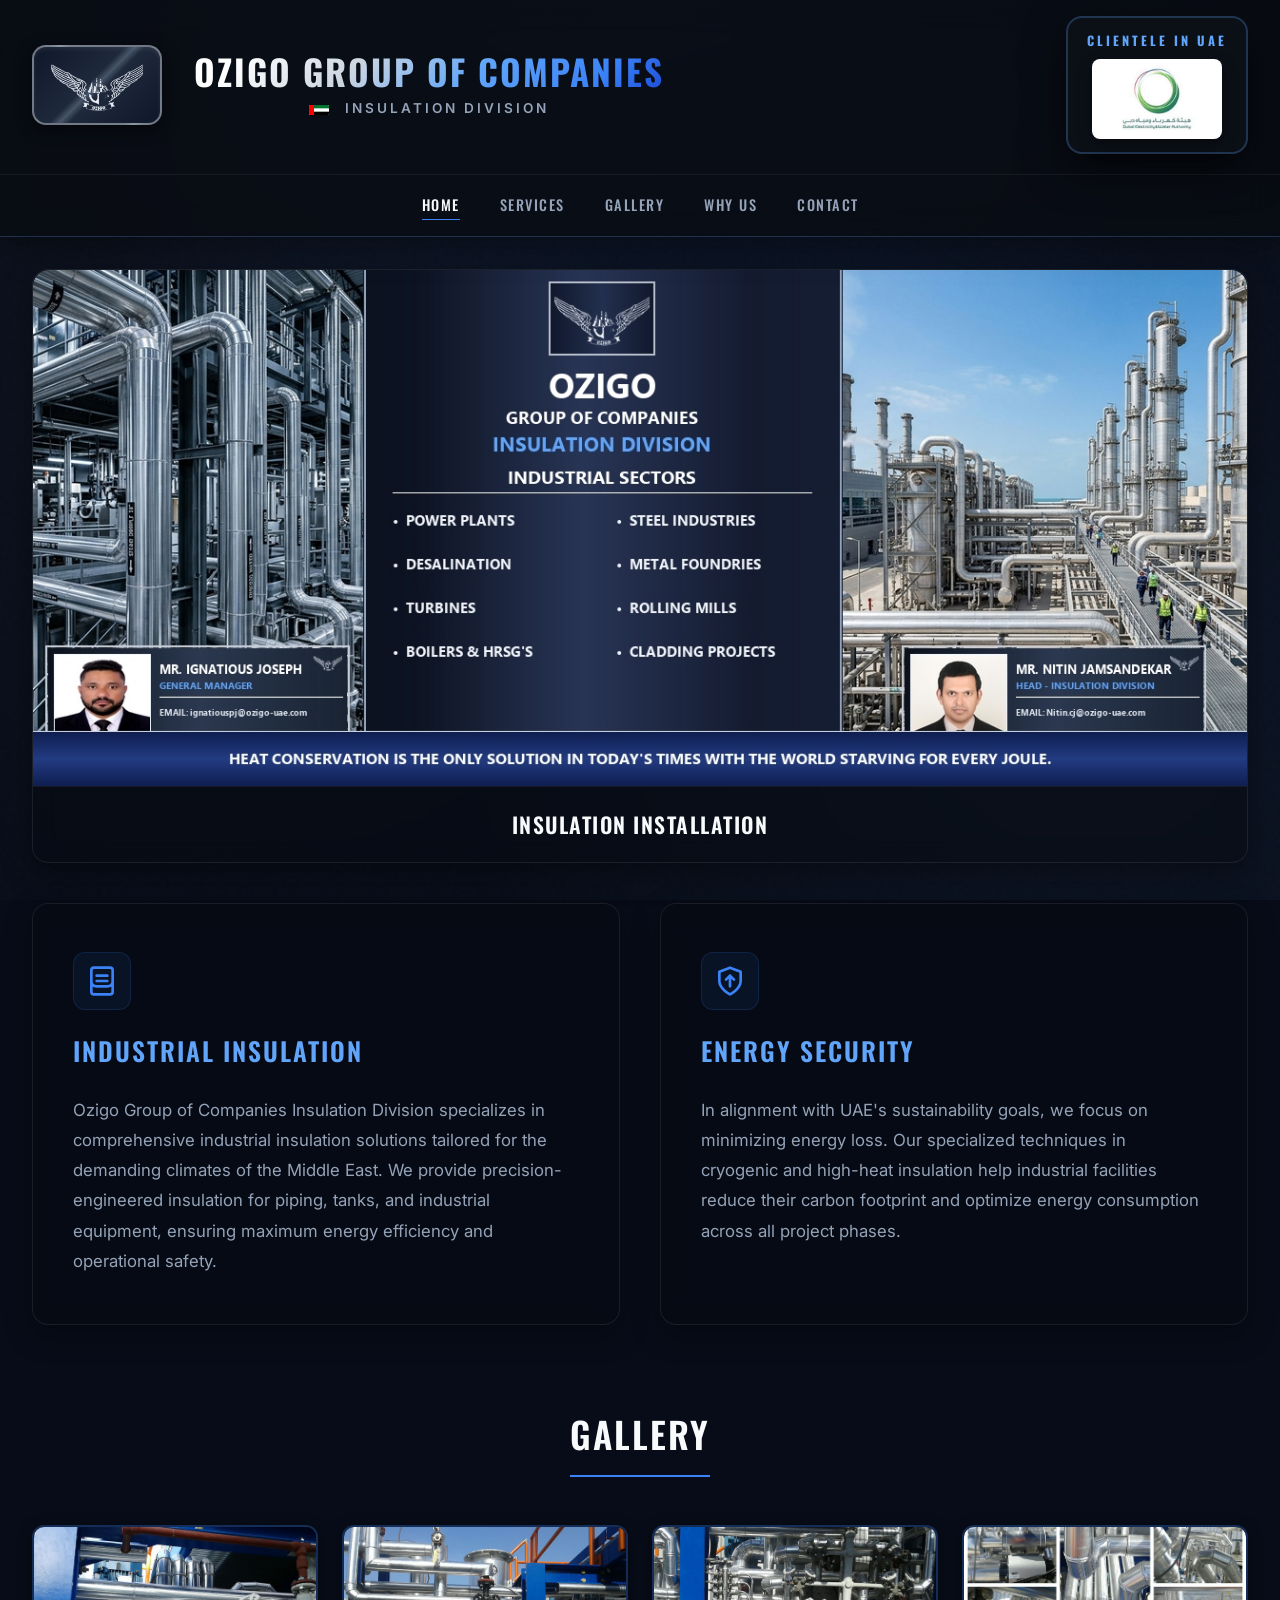
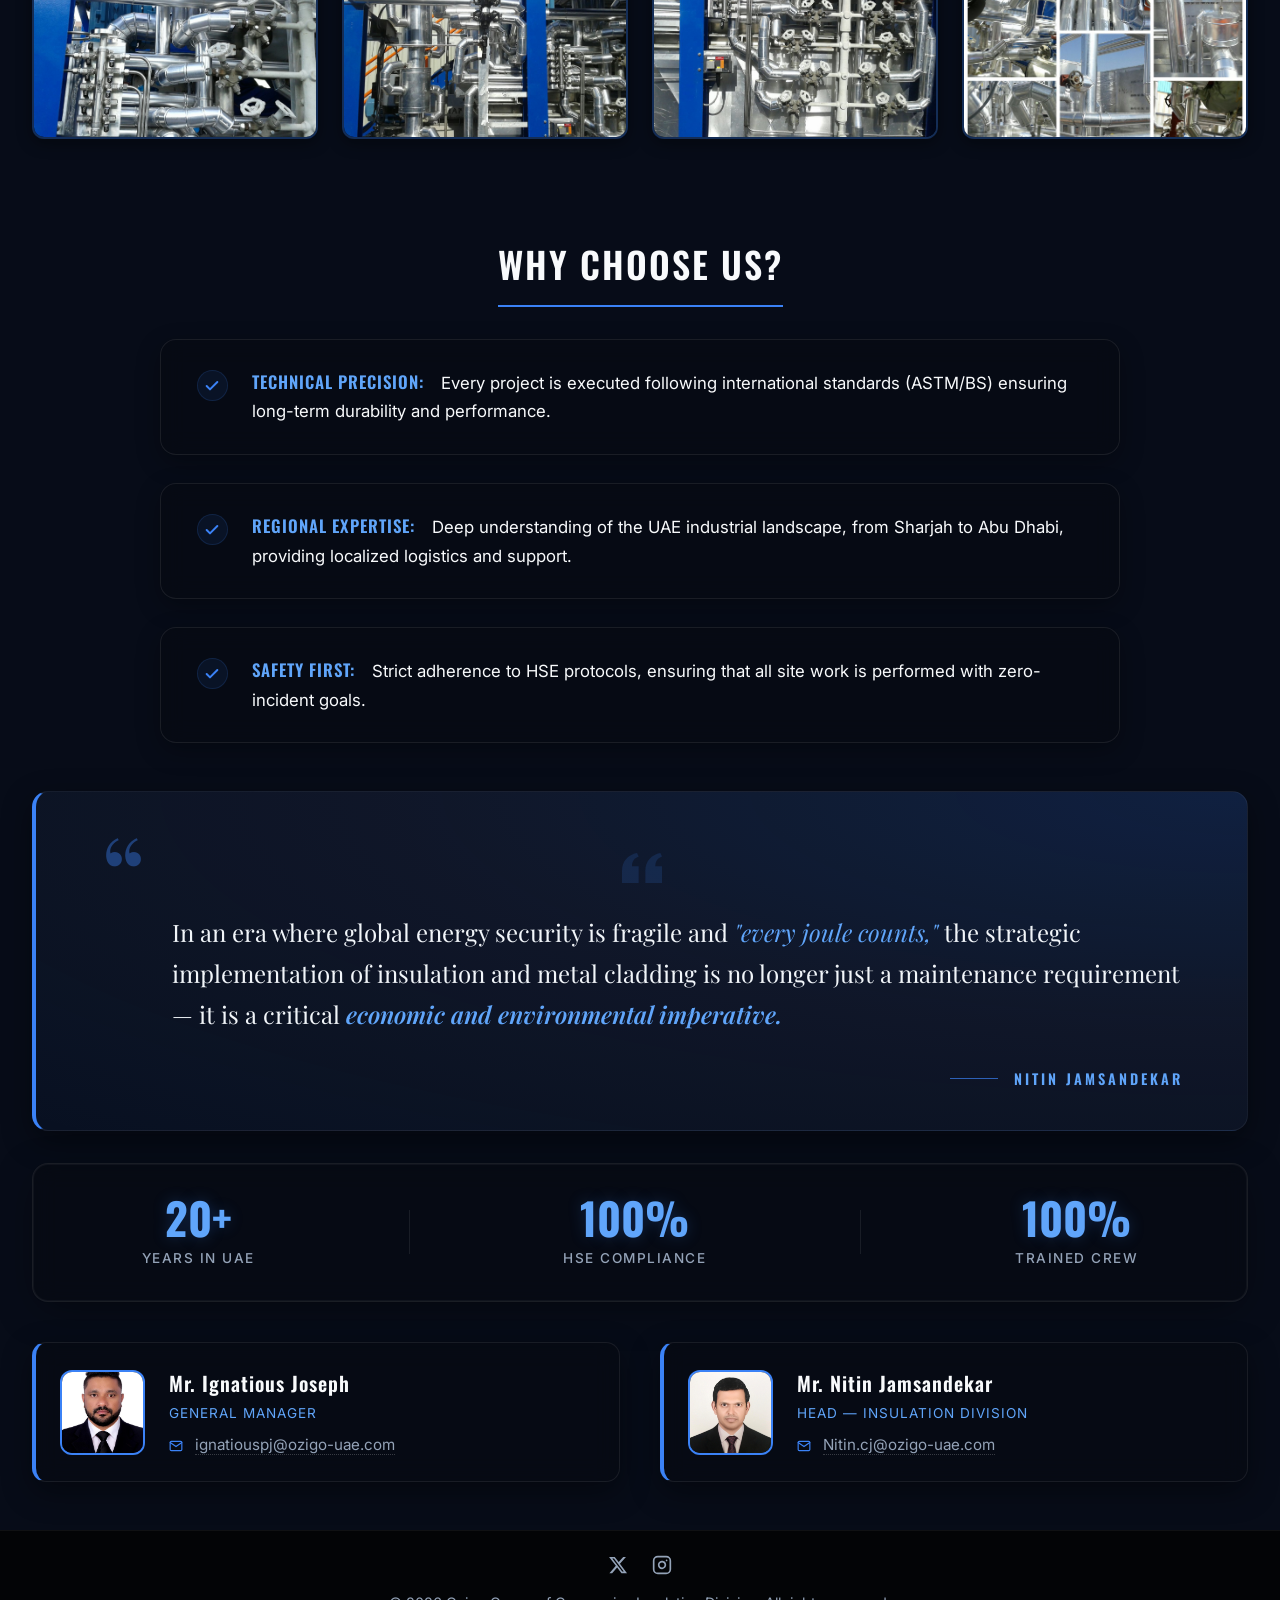
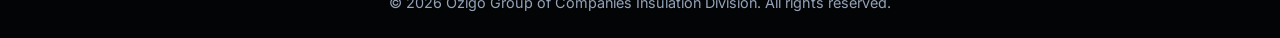
<file: index.html>
<!DOCTYPE html>
<html lang="en">
<head>
  <meta charset="UTF-8" />
  <meta name="viewport" content="width=device-width, initial-scale=1.0" />
  <meta name="description" content="Ozigo Group of Companies Insulation Division. Premier specialists in industrial insulation, metal cladding, and energy conservation across Dubai, Sharjah, and Abu Dhabi." />
  <meta name="keywords" content="Ozigo Group of Companies Insulation Division, Nitin Jamsandekar, Metal Cladding Sharjah, Industrial Insulation Abu Dhabi, Energy Security UAE" />
  <link rel="canonical" href="https://ozigo-projects-uae.vercel.app/" />
  
  <!-- Open Graph / Social -->
  <meta property="og:title" content="Ozigo Group of Companies Insulation Division — Leading UAE Industrial Projects" />
  <meta property="og:description" content="Specialists in precision industrial insulation, cladding, and energy conservation solutions." />
  <meta property="og:url" content="https://ozigo-projects-uae.vercel.app/" />
  <meta property="og:type" content="website" />
  
  <script type="application/ld+json">
  {
    "@context": "https://schema.org",
    "@type": "LocalBusiness",
    "name": "Ozigo Group of Companies Insulation Division",
    "description": "Specialists in insulation installation, cladding, and energy conservation in the UAE.",
    "url": "https://ozigo-projects-uae.vercel.app/",
    "telephone": "+971-58-576-4602",
    "address": {
      "@type": "PostalAddress",
      "addressLocality": "Abu Dhabi",
      "addressCountry": "AE"
    },
    "founder": {
      "@type": "Person",
      "name": "Nitin Chandrakant Jamsandekar"
    }
  }
  </script>
  
  <title>Ozigo Group of Companies Insulation Division — UAE Projects</title>
  <link rel="preconnect" href="https://fonts.googleapis.com">
  <link rel="preconnect" href="https://fonts.gstatic.com" crossorigin>
  <link href="https://fonts.googleapis.com/css2?family=Inter:wght@300;400;500;600;700&family=Oswald:wght@400;600;700&family=Playfair+Display:ital,wght@0,400;0,600;1,400&display=swap" rel="stylesheet">
  <link rel="stylesheet" href="styles.css" />
  <link rel="icon" type="image/jpeg" href="images/ozigo-logo.png" />
</head>
<body>

  <!-- HEADER -->
  <header class="site-header">
    <div class="container header-inner">
      <div class="logo-circle">
        <img src="images/ozigo-logo.png" alt="Ozigo Group of Companies Insulation Division logo" />
      </div>
      <div class="header-text">
        <h1 class="company-name">Ozigo Group of Companies</h1>
        <div class="division-title">
          <span class="flag-badge"><svg class="uae-flag" xmlns="http://www.w3.org/2000/svg" viewBox="0 0 24 12" width="20" height="10" style="display: inline-block; vertical-align: middle; margin-right: 6px; border-radius: 1px; box-shadow: 0 1px 2px rgba(0,0,0,0.15);"><rect width="24" height="12" fill="#fff"/><rect x="6" width="18" height="4" fill="#00732F"/><rect x="6" y="8" width="18" height="4" fill="#000000"/><rect width="6" height="12" fill="#FF0000"/></svg></span> Insulation Division
        </div>
      </div>
      <div class="clientele-box">
        <h2 class="clientele-title">CLIENTELE IN UAE</h2>
        <div class="clientele-logos">
          <img src="images/dewa.png" alt="Dubai Electricity & Water Authority (DEWA)" class="logo-dewa" />
        </div>
      </div>
    </div>
    <nav class="main-nav container">
      <a href="#home">Home</a>
      <a href="#services">Services</a>
      <a href="#gallery">Gallery</a>
      <a href="#why-us">Why Us</a>
      <a href="#contact">Contact</a>
    </nav>
  </header>

  <!-- BANNERS -->
  <section id="home" class="banners">
    <article class="banner banner-1">
      <div class="banner-img-wrap">
        <img src="images/insulation.jpg" alt="" aria-hidden="true" class="banner-img-bg" />
        <img src="images/insulation.jpg" alt="Ozigo Group of Companies Insulation Division Banner" class="banner-img" />
      </div>
      <h2>Insulation Installation</h2>
    </article>
  </section>

  <!-- EXPERTISE SECTION -->
  <section id="services" class="expertise-details container reveal">
    <div class="expertise-grid">
      <div class="expertise-item">
        <div class="expertise-icon">
          <svg viewBox="0 0 24 24" width="32" height="32" fill="none" stroke="currentColor" stroke-width="2" stroke-linecap="round" stroke-linejoin="round">
            <path d="M4 12V4c0-1.1.9-2 2-2h12c1.1 0 2 .9 2 2v8M4 12c0 2.2 1.8 4 4 4h8c2.2 0 4-1.8 4-4M4 12v8c0 1.1.9 2 2 2h12c1.1 0 2-.9 2-2v-8" />
            <line x1="8" y1="8" x2="16" y2="8" />
            <line x1="8" y1="12" x2="16" y2="12" />
          </svg>
        </div>
        <h3>Industrial Insulation</h3>
        <p>Ozigo Group of Companies Insulation Division specializes in comprehensive industrial insulation solutions tailored for the demanding climates of the Middle East. We provide precision-engineered insulation for piping, tanks, and industrial equipment, ensuring maximum energy efficiency and operational safety.</p>
      </div>
      <div class="expertise-item">
        <div class="expertise-icon">
          <svg viewBox="0 0 24 24" width="32" height="32" fill="none" stroke="currentColor" stroke-width="2" stroke-linecap="round" stroke-linejoin="round">
            <path d="M12 22s8-4 8-10V5l-8-3-8 3v7c0 6 8 10 8 10z" />
            <path d="M12 8v8M9 11l3-3 3 3" />
          </svg>
        </div>
        <h3>Energy Security</h3>
        <p>In alignment with UAE's sustainability goals, we focus on minimizing energy loss. Our specialized techniques in cryogenic and high-heat insulation help industrial facilities reduce their carbon footprint and optimize energy consumption across all project phases.</p>
      </div>
    </div>
  </section>

  <!-- GALLERY SECTION -->
  <section id="gallery" class="project-gallery container reveal">
    <h2 class="gallery-title">Gallery</h2>
    <div class="gallery-grid">
      <div class="gallery-item">
        <img src="images/insuapp1.jpeg" alt="Pipe Insulation Cladding" />
      </div>
      <div class="gallery-item">
        <img src="images/insuapp2.jpeg" alt="Ductwork Cladding" />
      </div>
      <div class="gallery-item">
        <img src="images/insuapp3.jpeg" alt="High-Temp Insulation" />
      </div>
      <div class="gallery-item">
        <img src="images/insuapp4.jpeg" alt="Vessel & Tank Insulation" />
      </div>
    </div>
  </section>

  <!-- WHY CHOOSE US -->
  <section id="why-us" class="why-us container reveal">
    <h2>Why Choose Us?</h2>
    <ul class="why-bullets">
      <li>
        <div class="bullet-icon">
          <svg viewBox="0 0 24 24" width="16" height="16" fill="none" stroke="currentColor" stroke-width="3" stroke-linecap="round" stroke-linejoin="round">
            <polyline points="20 6 9 17 4 12"></polyline>
          </svg>
        </div>
        <div class="bullet-content">
          <span class="bullet-title">Technical Precision:</span> Every project is executed following international standards (ASTM/BS) ensuring long-term durability and performance.
        </div>
      </li>
      <li>
        <div class="bullet-icon">
          <svg viewBox="0 0 24 24" width="16" height="16" fill="none" stroke="currentColor" stroke-width="3" stroke-linecap="round" stroke-linejoin="round">
            <polyline points="20 6 9 17 4 12"></polyline>
          </svg>
        </div>
        <div class="bullet-content">
          <span class="bullet-title">Regional Expertise:</span> Deep understanding of the UAE industrial landscape, from Sharjah to Abu Dhabi, providing localized logistics and support.
        </div>
      </li>
      <li>
        <div class="bullet-icon">
          <svg viewBox="0 0 24 24" width="16" height="16" fill="none" stroke="currentColor" stroke-width="3" stroke-linecap="round" stroke-linejoin="round">
            <polyline points="20 6 9 17 4 12"></polyline>
          </svg>
        </div>
        <div class="bullet-content">
          <span class="bullet-title">Safety First:</span> Strict adherence to HSE protocols, ensuring that all site work is performed with zero-incident goals.
        </div>
      </li>
    </ul>
  </section>

  <!-- WRITE-UP -->
  <section class="write-up reveal">
    <blockquote class="message">
      <svg class="quote-icon" viewBox="0 0 24 24" width="40" height="40" fill="currentColor">
        <path d="M14.017 21v-7.391c0-5.704 3.731-9.57 8.983-10.609l.995 2.151c-2.432.918-3.995 2.638-3.995 5.849h4v10h-9.983zm-14.017 0v-7.391c0-5.704 3.748-9.57 9-10.609l.996 2.154c-2.433.917-4 2.636-4 5.846h4v10h-10z"/>
      </svg>
      <p>
        In an era where global energy security is fragile and <em>"every joule counts,"</em>
        the strategic implementation of insulation and metal cladding is no longer
        just a maintenance requirement &mdash; it is a critical
        <span class="emph">economic and environmental imperative.</span>
      </p>
      <footer class="attribution">
        <span class="attribution-line"></span>
        Nitin Jamsandekar
      </footer>
    </blockquote>
  </section>

  <!-- STATISTICS BAR -->
  <section class="stats-bar container reveal">
    <div class="stats-grid">
      <div class="stat-item">
        <span class="stat-number">20+</span>
        <span class="stat-label">Years in UAE</span>
      </div>
      <div class="stat-divider"></div>
      <div class="stat-item">
        <span class="stat-number">100%</span>
        <span class="stat-label">HSE Compliance</span>
      </div>
      <div class="stat-divider"></div>
      <div class="stat-item">
        <span class="stat-number">100%</span>
        <span class="stat-label">Trained Crew</span>
      </div>
    </div>
  </section>

  <!-- CONTACTS / BUSINESS CARDS -->
  <section id="contact" class="contacts reveal">
    <div class="business-card">
      <img src="images/ignatious.jpg" alt="Mr. Ignatious Joseph" class="card-photo" />
      <div class="card-info">
        <h3>Mr. Ignatious Joseph</h3>
        <p class="card-role">General Manager</p>
        <p class="card-contact">
          <svg viewBox="0 0 24 24" width="14" height="14" fill="none" stroke="currentColor" stroke-width="2" stroke-linecap="round" stroke-linejoin="round" class="contact-icon">
            <path d="M4 4h16c1.1 0 2 .9 2 2v12c0 1.1-.9 2-2 2H4c-1.1 0-2-.9-2-2V6c0-1.1.9-2 2-2z"></path>
            <polyline points="22,6 12,13 2,6"></polyline>
          </svg>
          <a href="mailto:ignatiouspj@ozigo-uae.com">ignatiouspj@ozigo-uae.com</a>
        </p>
      </div>
    </div>

    <div class="business-card">
      <img src="images/nitin.jpg" alt="Mr. Nitin Jamsandekar" class="card-photo" />
      <div class="card-info">
        <h3>Mr. Nitin Jamsandekar</h3>
        <p class="card-role">Head — Insulation Division</p>
        <p class="card-contact">
          <svg viewBox="0 0 24 24" width="14" height="14" fill="none" stroke="currentColor" stroke-width="2" stroke-linecap="round" stroke-linejoin="round" class="contact-icon">
            <path d="M4 4h16c1.1 0 2 .9 2 2v12c0 1.1-.9 2-2 2H4c-1.1 0-2-.9-2-2V6c0-1.1.9-2 2-2z"></path>
            <polyline points="22,6 12,13 2,6"></polyline>
          </svg>
          <a href="mailto:Nitin.cj@ozigo-uae.com">Nitin.cj@ozigo-uae.com</a>
        </p>
      </div>
    </div>
  </section>


  <!-- FOOTER -->
  <footer class="site-footer">
    <div class="footer-socials">
      <a href="https://x.com/OzigoMaintenance" target="_blank" rel="noopener" aria-label="X (Twitter)">
        <svg viewBox="0 0 24 24" width="20" height="20" fill="currentColor">
          <path d="M18.244 2.25h3.308l-7.227 8.26 8.502 11.24H16.17l-5.214-6.817L4.99 21.75H1.68l7.73-8.835L1.254 2.25H8.08l4.713 6.231zm-1.161 17.52h1.833L7.084 4.126H5.117z"/>
        </svg>
      </a>
      <a href="https://www.instagram.com/ozigomaintenance/" target="_blank" rel="noopener" aria-label="Instagram">
        <svg viewBox="0 0 24 24" width="20" height="20" fill="none" stroke="currentColor" stroke-width="2" stroke-linecap="round" stroke-linejoin="round">
          <rect x="2" y="2" width="20" height="20" rx="5" ry="5"></rect>
          <path d="M16 11.37A4 4 0 1 1 12.63 8 4 4 0 0 1 16 11.37z"></path>
          <line x1="17.5" y1="6.5" x2="17.51" y2="6.5"></line>
        </svg>
      </a>
    </div>
    <p>&copy; <span id="year"></span> Ozigo Group of Companies Insulation Division. All rights reserved.</p>
  </footer>

  <!-- SCROLL TO TOP -->
  <button id="scrollToTop" class="scroll-to-top" aria-label="Scroll to top">
    <svg viewBox="0 0 24 24" width="24" height="24">
      <path d="M12 4l-8 8h6v8h4v-8h6z" fill="currentColor"/>
    </svg>
  </button>

  <script>
    document.getElementById('year').textContent = new Date().getFullYear();
    
    // Smooth scroll and active link highlights
    const navLinks = document.querySelectorAll('.main-nav a');
    const sections = document.querySelectorAll('section[id]');

    navLinks.forEach(anchor => {
      anchor.addEventListener('click', function(e) {
        e.preventDefault();
        const targetId = this.getAttribute('href');
        const targetSection = document.querySelector(targetId);
        
        if (targetSection) {
          window.scrollTo({
            top: targetSection.offsetTop - 20, // small padding at the top
            behavior: 'smooth'
          });
        }
      });
    });

    // IntersectionObserver for active section highlights on scroll
    const observerOptions = {
      root: null,
      rootMargin: '-20% 0px -60% 0px',
      threshold: 0
    };

    const observer = new IntersectionObserver((entries) => {
      entries.forEach(entry => {
        if (entry.isIntersecting) {
          const id = entry.target.getAttribute('id');
          navLinks.forEach(link => {
            if (link.getAttribute('href') === `#${id}`) {
              link.classList.add('active');
            } else {
              link.classList.remove('active');
            }
          });
        }
      });
    }, observerOptions);

    sections.forEach(section => observer.observe(section));

    // Scroll to top functionality
    const scrollTopBtn = document.getElementById('scrollToTop');
    window.addEventListener('scroll', () => {
      if (window.scrollY > 300) {
        scrollTopBtn.classList.add('show');
      } else {
        scrollTopBtn.classList.remove('show');
      }
    });
    
    scrollTopBtn.addEventListener('click', () => {
      window.scrollTo({
        top: 0,
        behavior: 'smooth'
      });
    });

    // Reveal animation observer
    const revealObserver = new IntersectionObserver((entries) => {
      entries.forEach(entry => {
        if (entry.isIntersecting) {
          entry.target.classList.add('active');
        }
      });
    }, { threshold: 0.1 });

    document.querySelectorAll('.reveal').forEach(el => revealObserver.observe(el));

    // Interactive Card Spotlight Glow Follower
    document.querySelectorAll('.banner, .expertise-item, .business-card').forEach(card => {
      card.addEventListener('mousemove', e => {
        const rect = card.getBoundingClientRect();
        const x = e.clientX - rect.left;
        const y = e.clientY - rect.top;
        card.style.setProperty('--mouse-x', `${x}px`);
        card.style.setProperty('--mouse-y', `${y}px`);
      });
    });

    // Lightbox Functionality
    const lightbox = document.getElementById('lightbox');
    const lightboxImg = document.getElementById('lightbox-img');
    const lightboxCaption = document.getElementById('lightbox-caption');
    const closeBtn = document.querySelector('.lightbox-close');

    document.querySelectorAll('.gallery-item').forEach(item => {
      item.addEventListener('click', () => {
        const img = item.querySelector('img');
        const caption = img.alt;
        lightboxImg.src = img.src;
        lightboxImg.alt = img.alt;
        lightboxCaption.textContent = caption;
        lightbox.classList.add('show');
      });
    });

    closeBtn.addEventListener('click', () => {
      lightbox.classList.remove('show');
    });

    lightbox.addEventListener('click', (e) => {
      if (e.target === lightbox || e.target === closeBtn) {
        lightbox.classList.remove('show');
      }
    });
  </script>

  <!-- GALLERY LIGHTBOX -->
  <div id="lightbox" class="lightbox">
    <span class="lightbox-close">&times;</span>
    <img class="lightbox-content" id="lightbox-img" alt="" />
    <div id="lightbox-caption" class="lightbox-caption"></div>
  </div>
</body>
</html>
</file>
<file: styles.css>
/* === Design System & Variables === */
:root {
  --bg-deep: #070c18;
  --bg-panel: rgba(10, 18, 36, 0.75);
  --bg-card: rgba(16, 28, 54, 0.5);
  --border-soft: rgba(255, 255, 255, 0.06);
  --border-accent: rgba(96, 165, 250, 0.25);
  --text-main: #f8fafc;
  --text-dim: #94a3b8;
  --accent: #3b82f6;         /* Ozigo Steel Blue Accent */
  --accent-bright: #60a5fa;  /* Vibrant Steel Blue Accent */
  --accent-glow: rgba(59, 130, 246, 0.15);
  --font-sans: 'Inter', -apple-system, BlinkMacSystemFont, "Segoe UI", Roboto, sans-serif;
  --font-header: 'Oswald', sans-serif;
  --font-serif: 'Playfair Display', Georgia, serif;
  --transition-smooth: all 0.4s cubic-bezier(0.16, 1, 0.3, 1);
}

/* === Reset & Base === */
* {
  box-sizing: border-box;
  margin: 0;
  padding: 0;
}

html {
  scroll-behavior: smooth;
}

/* Custom Scrollbar */
::-webkit-scrollbar {
  width: 10px;
}

::-webkit-scrollbar-track {
  background: #04060c;
}

::-webkit-scrollbar-thumb {
  background: rgba(59, 130, 246, 0.25);
  border-radius: 5px;
  border: 2px solid #04060c;
  transition: var(--transition-smooth);
}

::-webkit-scrollbar-thumb:hover {
  background: rgba(59, 130, 246, 0.5);
}

body {
  font-family: var(--font-sans);
  background-color: #070c18;
  background-image: 
    radial-gradient(circle at 50% -20%, rgba(59, 130, 246, 0.12) 0%, transparent 55%),
    radial-gradient(circle at 15% 40%, rgba(148, 163, 184, 0.03) 0%, transparent 45%),
    radial-gradient(circle at 85% 75%, rgba(96, 165, 250, 0.05) 0%, transparent 50%),
    url("data:image/svg+xml,%3Csvg viewBox='0 0 250 250' xmlns='http://www.w3.org/2000/svg'%3E%3Cfilter id='noise'%3E%3CfeTurbulence type='fractalNoise' baseFrequency='0.8' numOctaves='3' stitchTiles='stitch'/%3E%3C/filter%3E%3Crect width='100%25' height='100%25' filter='url(%23noise)' opacity='0.02'/%3E%3C/svg%3E");
  background-attachment: fixed;
  color: var(--text-main);
  line-height: 1.6;
  min-height: 100vh;
  overflow-x: hidden;
}

h1, h2, h3, h4 {
  font-family: var(--font-header);
  font-weight: 600;
  letter-spacing: 1px;
}

/* === Layout container === */
.container {
  max-width: 1400px;
  width: 100%;
  margin: 0 auto;
  padding: 0 2rem;
}

/* === Header & Navigation === */
.site-header {
  position: sticky;
  top: 0;
  z-index: 1000;
  background: rgba(8, 11, 16, 0.75);
  backdrop-filter: blur(16px);
  -webkit-backdrop-filter: blur(16px);
  border-bottom: 1px solid var(--border-accent);
  padding: 1rem 0;
  box-shadow: 0 4px 30px rgba(0, 0, 0, 0.5);
  transition: var(--transition-smooth);
}

.header-inner {
  display: flex;
  align-items: center;
  justify-content: space-between;
  gap: 2rem;
}

.logo-circle {
  width: 130px;
  height: 80px;
  border-radius: 14px;
  border: 2px solid rgba(226, 232, 240, 0.45);
  overflow: hidden;
  flex-shrink: 0;
  background: linear-gradient(135deg, #0f172a 0%, #1e293b 45%, #475569 50%, #1e293b 55%, #0f172a 100%);
  box-shadow: inset 0 2px 4px rgba(255, 255, 255, 0.08), 0 4px 15px rgba(0, 0, 0, 0.5);
  display: flex;
  align-items: center;
  justify-content: center;
  transition: var(--transition-smooth);
}

.logo-circle:hover {
  border-color: var(--accent);
  box-shadow: 0 0 20px rgba(59, 130, 246, 0.3);
}

.logo-circle img {
  height: 80%;
  width: auto;
  object-fit: contain;
  display: block;
}

.header-text {
  display: flex;
  flex-direction: column;
  align-items: center;
  text-align: center;
}

.company-name {
  background: linear-gradient(135deg, #ffffff 10%, #cbd5e1 35%, #60a5fa 60%, #3b82f6 85%, #1d4ed8 100%);
  -webkit-background-clip: text;
  -webkit-text-fill-color: transparent;
  color: var(--accent);
  font-size: 2.2rem;
  letter-spacing: 2px;
  text-transform: uppercase;
  margin-bottom: 0.25rem;
  font-weight: 800;
  line-height: 1.1;
  font-family: var(--font-header);
  display: inline-block;
  text-align: center;
  transition: var(--transition-smooth);
}

.company-name:hover {
  text-shadow: 0 0 25px rgba(59, 130, 246, 0.3);
}

.division-title {
  font-family: var(--font-sans);
  font-weight: 600;
  font-size: 0.85rem;
  letter-spacing: 3px;
  text-transform: uppercase;
  line-height: 1.2;
  margin-top: 0.25rem;
  display: inline-flex;
  align-items: center;
  gap: 0.6rem;
  color: var(--text-dim);
}

.flag-badge {
  font-size: 1.25rem;
  vertical-align: middle;
  line-height: 1;
}

/* === Hero Intro Section === */
.hero-section {
  padding-top: 4.5rem;
  padding-bottom: 1.5rem;
}

.hero-intro {
  text-align: center;
  max-width: 960px;
  margin: 0 auto 3.5rem;
}

.hero-eyebrow {
  font-family: var(--font-header);
  font-size: 1rem;
  color: var(--accent);
  text-transform: uppercase;
  letter-spacing: 4px;
  margin-bottom: 0.85rem;
  display: inline-block;
  font-weight: 600;
}

.hero-main-text {
  font-size: 1.45rem;
  color: var(--text-main);
  line-height: 1.6;
  font-family: var(--font-sans);
  font-weight: 300;
  letter-spacing: 0.5px;
  text-shadow: 0 2px 10px rgba(0, 0, 0, 0.4);
}

.main-nav {
  display: flex;
  justify-content: center;
  gap: 2.5rem;
  margin-top: 1.25rem;
  border-top: 1px solid rgba(255, 255, 255, 0.06);
  padding-top: 0.85rem;
}

.main-nav a {
  color: var(--text-dim);
  text-decoration: none;
  font-family: var(--font-header);
  text-transform: uppercase;
  letter-spacing: 1.5px;
  font-size: 0.9rem;
  font-weight: 500;
  position: relative;
  padding: 0.25rem 0;
  transition: color 0.3s ease;
}

.main-nav a::after {
  content: "";
  position: absolute;
  bottom: 0;
  left: 0;
  width: 0;
  height: 1px;
  background: var(--accent);
  transition: width 0.3s ease;
}

.main-nav a:hover,
.main-nav a.active {
  color: var(--text-main);
}

.main-nav a:hover::after,
.main-nav a.active::after {
  width: 100%;
}

/* === Banners === */
.banners {
  display: grid;
  grid-template-columns: 1fr;
  gap: 2.5rem;
  padding: 2rem 2rem;
  max-width: 1400px;
  margin: 0 auto;
}

.banner {
  background: rgba(8, 11, 16, 0.45);
  backdrop-filter: blur(12px);
  -webkit-backdrop-filter: blur(12px);
  border: 1px solid rgba(255, 255, 255, 0.08);
  border-radius: 16px;
  overflow: hidden;
  box-shadow: 0 10px 30px rgba(0,0,0,0.4);
  display: flex;
  flex-direction: column;
  transition: var(--transition-smooth);
}

.banner:hover {
  transform: translateY(-6px);
  border-color: rgba(96, 165, 250, 0.45);
  box-shadow: 0 15px 45px -10px rgba(59, 130, 246, 0.28), 0 0 20px -5px rgba(148, 163, 184, 0.18);
  background: rgba(16, 28, 54, 0.55);
}

.banner-img-wrap {
  width: 100%;
  aspect-ratio: 2.35 / 1;
  background: transparent;
  position: relative;
  overflow: hidden;
  border-radius: 16px 16px 0 0;
}

.banner-img {
  width: 100%;
  height: 100%;
  object-fit: cover;
  display: block;
  z-index: 1;
  position: relative;
  border-radius: 16px 16px 0 0;
  transition: transform 0.6s cubic-bezier(0.16, 1, 0.3, 1);
}

.banner:hover .banner-img {
  transform: scale(1.04);
}

.banner:hover .banner-img {
  transform: scale(1.04);
}

.banner-img-bg {
  position: absolute;
  inset: 0;
  width: 100%;
  height: 100%;
  object-fit: cover;
  filter: blur(25px) brightness(0.7) saturate(1.2);
  transform: scale(1.3);
  z-index: 0;
  pointer-events: none;
}

.banner h2 {
  padding: 1.25rem;
  font-size: 1.35rem;
  letter-spacing: 1.5px;
  text-transform: uppercase;
  border-top: 1px solid var(--border-soft);
  text-align: center;
  color: var(--text-main);
  transition: var(--transition-smooth);
}

/* === Services / Expertise === */
.expertise-details {
  padding: 0.5rem 2rem 2rem;
}

.expertise-grid {
  display: grid;
  grid-template-columns: repeat(auto-fit, minmax(320px, 1fr));
  gap: 2.5rem;
}

.expertise-item {
  background: rgba(8, 11, 16, 0.45);
  backdrop-filter: blur(12px);
  -webkit-backdrop-filter: blur(12px);
  border: 1px solid rgba(255, 255, 255, 0.08);
  border-radius: 16px;
  padding: 3rem 2.5rem;
  box-shadow: 0 10px 30px rgba(0, 0, 0, 0.3);
  transition: var(--transition-smooth);
}

.expertise-item:hover {
  transform: translateY(-5px);
  border-color: rgba(96, 165, 250, 0.45);
  box-shadow: 0 15px 40px -10px rgba(59, 130, 246, 0.28), 0 0 20px -5px rgba(148, 163, 184, 0.18);
  background: rgba(16, 28, 54, 0.55);
}

.expertise-icon {
  color: var(--accent);
  margin-bottom: 1.25rem;
  display: inline-flex;
  align-items: center;
  justify-content: center;
  background: rgba(59, 130, 246, 0.08);
  padding: 0.75rem;
  border-radius: 12px;
  border: 1px solid rgba(59, 130, 246, 0.15);
  transition: var(--transition-smooth);
}

.expertise-item:hover .expertise-icon {
  color: var(--accent-bright);
  background: rgba(59, 130, 246, 0.15);
  border-color: var(--accent-bright);
  transform: scale(1.05);
}

.expertise-item h3 {
  color: var(--accent-bright);
  font-size: 1.6rem;
  margin-bottom: 1.5rem;
  text-transform: uppercase;
  letter-spacing: 2px;
}

.expertise-item p {
  color: var(--text-dim);
  font-size: 1.05rem;
  line-height: 1.8;
}

/* === Why Choose Us === */
.why-us {
  text-align: center;
  padding: 1rem 2rem 3rem;
}

.why-us h2 {
  display: inline-flex;
  align-items: center;
  justify-content: center;
  gap: 0.85rem;
  margin-bottom: 2rem;
  font-family: var(--font-header);
  font-size: 2.25rem;
  color: var(--text-main);
  text-transform: uppercase;
  letter-spacing: 2px;
  padding-bottom: 12px;
  border-bottom: 2px solid var(--accent);
}

.why-logo {
  height: 2.5rem;
  width: auto;
  border-radius: 6px;
  box-shadow: 0 0 12px rgba(59, 130, 246, 0.2);
}

.why-bullets {
  list-style-type: none;
  max-width: 960px;
  margin: 0 auto;
  padding: 0;
  display: flex;
  flex-direction: column;
  gap: 1.75rem;
}

.why-bullets li {
  display: flex;
  align-items: flex-start;
  gap: 1.5rem;
  padding: 1.75rem 2.25rem;
  background: rgba(8, 11, 16, 0.45);
  backdrop-filter: blur(12px);
  -webkit-backdrop-filter: blur(12px);
  border: 1px solid rgba(255, 255, 255, 0.08);
  border-radius: 16px;
  box-shadow: 0 8px 24px rgba(0,0,0,0.3);
  transition: var(--transition-smooth);
  text-align: left;
}

.why-bullets li:hover {
  transform: translateY(-4px);
  border-color: rgba(96, 165, 250, 0.4);
  box-shadow: 0 12px 35px rgba(59, 130, 246, 0.12);
  background: rgba(16, 28, 54, 0.55);
}

.bullet-icon {
  color: var(--accent);
  display: inline-flex;
  align-items: center;
  justify-content: center;
  background: rgba(59, 130, 246, 0.08);
  padding: 0.4rem;
  border-radius: 50%;
  border: 1px solid rgba(59, 130, 246, 0.15);
  flex-shrink: 0;
  margin-top: 0.15rem;
  transition: var(--transition-smooth);
}

.why-bullets li:hover .bullet-icon {
  color: #070c18;
  background: var(--accent-bright);
  border-color: var(--accent-bright);
  transform: scale(1.15) rotate(10deg);
  box-shadow: 0 0 15px rgba(59, 130, 246, 0.4);
}

.bullet-content {
  font-size: 1.05rem;
  color: var(--text-main);
  line-height: 1.7;
}

.bullet-title {
  color: var(--accent-bright);
  font-weight: 600;
  text-transform: uppercase;
  font-family: var(--font-header);
  margin-right: 0.75rem;
  letter-spacing: 1px;
}

/* === Testimonial / Write-up === */
.write-up {
  background:
    radial-gradient(ellipse at top right, rgba(59, 130, 246, 0.15) 0%, rgba(148, 163, 184, 0.05) 50%, transparent 100%),
    var(--bg-panel);
  border: 1px solid var(--border-soft);
  border-left: 4px solid var(--accent);
  border-radius: 16px;
  padding: 3.5rem 4rem 2.5rem;
  max-width: 1400px;
  margin: 0 auto 2rem;
  width: calc(100% - 4rem);
  box-shadow: 0 10px 30px rgba(0,0,0,0.4);
}

.message {
  position: relative;
}

.quote-icon {
  color: rgba(59, 130, 246, 0.15);
  margin-bottom: 1.5rem;
  display: block;
  margin-left: auto;
  margin-right: auto;
}

.message::before {
  content: "\201C";
  font-family: var(--font-serif);
  font-size: 7rem;
  line-height: 0.8;
  color: var(--accent);
  position: absolute;
  top: -1.25rem;
  left: 0;
  opacity: 0.4;
  pointer-events: none;
}

.message p {
  font-family: var(--font-serif);
  font-size: 1.5rem;
  line-height: 1.7;
  color: #f1f5f9;
  padding-left: 4.5rem;
}

.message p em {
  font-style: italic;
  color: var(--accent-bright);
}

.message p .emph {
  color: var(--accent-bright);
  font-weight: 600;
  font-style: italic;
}

.attribution {
  margin-top: 2rem;
  display: flex;
  align-items: center;
  justify-content: flex-end;
  gap: 1rem;
  font-family: var(--font-header);
  font-size: 0.9rem;
  letter-spacing: 3px;
  text-transform: uppercase;
  color: var(--accent-bright);
  font-weight: 600;
}

.attribution-line {
  display: inline-block;
  width: 48px;
  height: 1px;
  background: var(--accent);
  opacity: 0.7;
}

/* === Contacts / Business Cards === */
.contacts {
  display: grid;
  grid-template-columns: 1fr 1fr;
  gap: 2.5rem;
  padding: 0 2rem 3rem;
  max-width: 1400px;
  margin: 0 auto;
}

.business-card {
  background: rgba(8, 11, 16, 0.45);
  backdrop-filter: blur(12px);
  -webkit-backdrop-filter: blur(12px);
  border: 1px solid rgba(255, 255, 255, 0.08);
  border-left: 4px solid var(--accent);
  border-radius: 14px;
  padding: 1.5rem;
  display: flex;
  align-items: center;
  gap: 1.5rem;
  box-shadow: 0 10px 30px rgba(0,0,0,0.4);
  transition: var(--transition-smooth);
}

.business-card:hover {
  transform: translateY(-4px);
  border-color: rgba(96, 165, 250, 0.45);
  box-shadow: 0 15px 40px -10px rgba(59, 130, 246, 0.28), 0 0 20px -5px rgba(148, 163, 184, 0.18);
  background: rgba(16, 28, 54, 0.55);
}

.card-photo {
  width: 85px;
  height: 85px;
  border-radius: 12px;
  object-fit: cover;
  border: 2px solid var(--accent);
  flex-shrink: 0;
  background: #0f172a;
}

.card-photo-logo {
  width: 100px;
  height: 85px;
  border-radius: 12px;
  object-fit: contain;
  border: 2px solid var(--accent);
  background: linear-gradient(135deg, #0f172a 0%, #1e293b 45%, #475569 50%, #1e293b 55%, #0f172a 100%);
  box-shadow: inset 0 2px 4px rgba(255, 255, 255, 0.08), 0 4px 15px rgba(0, 0, 0, 0.5);
  padding: 6px;
}

.card-info {
  flex: 1;
}

.card-info h3 {
  color: var(--text-main);
  font-size: 1.25rem;
  margin-bottom: 0.25rem;
}

.card-role {
  color: var(--accent-bright);
  font-size: 0.85rem;
  text-transform: uppercase;
  letter-spacing: 1px;
  margin-bottom: 0.5rem;
}

.card-contact {
  font-size: 0.95rem;
}

.card-contact a {
  color: var(--text-dim);
  text-decoration: none;
  border-bottom: 1px dotted rgba(255, 255, 255, 0.2);
  transition: var(--transition-smooth);
}

.contact-icon {
  display: inline-block;
  vertical-align: middle;
  margin-right: 0.5rem;
  color: var(--accent);
  transition: var(--transition-smooth);
}

.business-card:hover .contact-icon {
  color: var(--accent-bright);
  transform: translateY(-1px);
}

.card-contact a:hover {
  color: var(--accent-bright);
  border-bottom-color: var(--accent);
}

/* === Clientele Panel === */
.clientele-box {
  margin-left: auto;
  background: rgba(13, 18, 25, 0.9);
  border: 2px solid var(--border-accent);
  border-radius: 16px;
  padding: 0.8rem 1.2rem;
  display: flex;
  flex-direction: column;
  align-items: center;
  gap: 0.5rem;
  box-shadow: 0 15px 40px rgba(0, 0, 0, 0.6);
  max-width: 600px;
  transition: var(--transition-smooth);
}

.clientele-box:hover {
  border-color: var(--accent-bright);
  box-shadow: 0 0 30px rgba(59, 130, 246, 0.3);
  transform: translateY(-3px);
}

.clientele-title {
  font-family: var(--font-header);
  font-size: 0.8rem;
  font-weight: 700;
  letter-spacing: 3px;
  color: var(--accent-bright);
  text-transform: uppercase;
  margin: 0;
  text-align: center;
}

.clientele-logos {
  display: flex;
  align-items: center;
  justify-content: center;
  gap: 0.75rem;
  flex-wrap: nowrap;
}

.clientele-logos img {
  width: 130px;
  height: 80px;
  object-fit: contain;
  opacity: 1;
  transition: var(--transition-smooth);
  background: #ffffff;
  border-radius: 8px;
  border: 1px solid rgba(255, 255, 255, 0.2);
  box-shadow: 0 6px 15px rgba(0,0,0,0.4);
}

.clientele-logos img.logo-emsteel {
  padding: 8px 12px;
}

.clientele-logos img.logo-dewa {
  padding: 2px 4px;
}

.clientele-logos img.logo-falcon {
  padding: 8px 12px;
}

.clientele-logos img:hover {
  transform: scale(1.05);
  box-shadow: 0 12px 25px rgba(0,0,0,0.6);
  border-color: var(--accent);
}


/* === Scroll to Top Button === */
.scroll-to-top {
  position: fixed;
  bottom: 2rem;
  right: 2rem;
  width: 50px;
  height: 50px;
  background: var(--accent);
  color: #000;
  border: none;
  border-radius: 50%;
  cursor: pointer;
  display: flex;
  align-items: center;
  justify-content: center;
  box-shadow: 0 4px 15px rgba(0,0,0,0.4);
  opacity: 0;
  visibility: hidden;
  transition: var(--transition-smooth);
  z-index: 1000;
}

.scroll-to-top.show {
  opacity: 1;
  visibility: visible;
}

.scroll-to-top:hover {
  background: var(--accent-bright);
  transform: translateY(-4px) scale(1.05);
  box-shadow: 0 6px 20px rgba(59, 130, 246, 0.3);
}

.scroll-to-top svg {
  transition: transform 0.3s ease;
}

.scroll-to-top:hover svg {
  transform: translateY(-2px);
}

/* === Footer === */
.site-footer {
  background: #030406;
  color: var(--text-dim);
  text-align: center;
  padding: 1.5rem;
  font-size: 0.9rem;
  border-top: 1px solid rgba(255, 255, 255, 0.05);
}

.footer-socials {
  display: flex;
  justify-content: center;
  gap: 1.5rem;
  margin-bottom: 1rem;
}

.footer-socials a {
  color: var(--text-dim);
  transition: var(--transition-smooth);
  display: inline-flex;
  align-items: center;
  justify-content: center;
}

.footer-socials a:hover {
  color: var(--accent-bright);
  transform: scale(1.15);
}

/* === Section Scroll Offset === */
section {
  scroll-margin-top: 2rem;
}

/* === Mobile & Responsiveness === */
@media (max-width: 992px) {
  .header-inner {
    flex-direction: column;
    text-align: center;
    gap: 1rem;
  }
  .clientele-box {
    margin: 0.75rem auto 0;
    width: 100%;
    max-width: 400px;
  }
  .main-nav {
    display: inline-flex;
    justify-content: center;
    flex-wrap: nowrap;
    overflow-x: auto;
    width: auto;
    max-width: 95%;
    gap: 1.5rem;
    padding: 0.5rem 1.25rem;
    background: rgba(16, 28, 54, 0.45);
    border-radius: 24px;
    border: 1px solid rgba(255, 255, 255, 0.05);
    margin-top: 0.75rem;
    border-top: none;
    -webkit-overflow-scrolling: touch;
  }
  .main-nav::-webkit-scrollbar {
    display: none;
  }
  .banners {
    grid-template-columns: 1fr;
    gap: 2rem;
    padding: 2rem 1.5rem;
  }
  .banner-img-wrap {
    aspect-ratio: 16 / 9;
  }
  .write-up {
    width: calc(100% - 3rem);
    padding: 2.5rem 2rem 2rem;
  }
  .message p {
    font-size: 1.25rem;
    padding-left: 0;
    margin-top: 2rem;
  }
  .message::before {
    font-size: 5rem;
    top: -2.5rem;
  }
  .contacts {
    grid-template-columns: 1fr;
    gap: 2rem;
    padding: 0 1.5rem 3rem;
  }
  .business-card {
    flex-direction: column;
    text-align: center;
    padding: 2rem 1.5rem;
    gap: 1.25rem;
  }
  .business-card .card-photo {
    width: 100px;
    height: 100px;
    border-radius: 50%;
    margin: 0 auto;
    object-fit: cover;
  }
  .clientele-logos img {
    width: 100px;
    height: 65px;
  }
  .expertise-item, .why-bullets li {
    background: rgba(8, 11, 16, 0.55);
    backdrop-filter: blur(12px);
    -webkit-backdrop-filter: blur(12px);
    border: 1px solid rgba(255, 255, 255, 0.06);
    box-shadow: 0 8px 24px rgba(0,0,0,0.35);
    padding: 2.25rem 1.75rem;
  }
  .expertise-item h3 {
    font-size: 1.4rem;
  }
  .why-bullets li {
    padding: 1.5rem 1.5rem;
  }
  .bullet-content {
    font-size: 0.95rem;
  }
}

@media (max-width: 576px) {
  .division-title {
    font-size: 0.8rem;
    letter-spacing: 2px;
  }
  .company-name {
    font-size: 1.45rem;
    letter-spacing: 1px;
  }
  .main-nav {
    gap: 1.15rem;
    padding: 0.4rem 1rem;
    max-width: 100%;
  }
}

/* === Project Gallery === */
.project-gallery {
  padding: 3rem 2rem 5rem;
  text-align: center;
}

.gallery-title {
  display: inline-flex;
  align-items: center;
  justify-content: center;
  margin-bottom: 3rem;
  font-family: var(--font-header);
  font-size: 2.25rem;
  color: var(--text-main);
  text-transform: uppercase;
  letter-spacing: 2px;
  padding-bottom: 12px;
  border-bottom: 2px solid var(--accent);
}

.gallery-grid {
  display: grid;
  grid-template-columns: repeat(4, 1fr);
  gap: 1.5rem;
}

@media (max-width: 992px) {
  .gallery-grid {
    grid-template-columns: repeat(2, 1fr);
  }
}

@media (max-width: 576px) {
  .gallery-grid {
    grid-template-columns: 1fr;
  }
}

.gallery-item {
  position: relative;
  border-radius: 12px;
  overflow: hidden;
  border: 2px solid rgba(59, 130, 246, 0.35); /* softer initial steel blue border */
  box-shadow: 0 4px 15px rgba(0, 0, 0, 0.4);
  aspect-ratio: 4 / 3; /* uniform shape */
  background: #000;
  transition: var(--transition-smooth);
  cursor: pointer;
}

.gallery-item img {
  width: 100%;
  height: 100%;
  object-fit: cover;
  display: block;
  transition: var(--transition-smooth);
}
.gallery-item:hover {
  transform: translateY(-5px) scale(1.02);
  border-color: var(--accent-bright);
  box-shadow: 0 8px 25px rgba(59, 130, 246, 0.3); /* glowing steel blue shadow */
}

.gallery-item:hover img {
  transform: scale(1.08);
}

/* === Scroll Reveal Animation === */
.reveal {
  opacity: 0;
  transform: translateY(20px);
  transition: opacity 0.8s cubic-bezier(0.16, 1, 0.3, 1), transform 0.8s cubic-bezier(0.16, 1, 0.3, 1);
}

.reveal.active {
  opacity: 1;
  transform: translateY(0);
}

/* === Card Spotlight Glow Follower === */
.banner, .expertise-item, .business-card {
  position: relative;
  overflow: hidden;
}

.banner::before, .expertise-item::before, .business-card::before {
  content: "";
  position: absolute;
  inset: 0;
  border-radius: inherit;
  background: radial-gradient(
    350px circle at var(--mouse-x, 0px) var(--mouse-y, 0px),
    rgba(59, 130, 246, 0.15),
    rgba(148, 163, 184, 0.08) 50%,
    transparent 100%
  );
  z-index: 0;
  opacity: 0;
  transition: opacity 0.5s ease;
  pointer-events: none;
}

.banner:hover::before, .expertise-item:hover::before, .business-card:hover::before {
  opacity: 1;
}

/* Ensure children are above the spotlight glow */
.banner-img-wrap, .banner h2,
.expertise-icon, .expertise-item h3, .expertise-item p,
.card-photo, .card-info {
  position: relative;
  z-index: 2;
}

/* === Gallery Lightbox === */
.lightbox {
  display: none;
  position: fixed;
  z-index: 9999;
  inset: 0;
  background-color: rgba(4, 6, 8, 0.95);
  backdrop-filter: blur(16px);
  -webkit-backdrop-filter: blur(16px);
  align-items: center;
  justify-content: center;
  flex-direction: column;
  opacity: 0;
  transition: opacity 0.4s ease;
}

.lightbox.show {
  display: flex;
  opacity: 1;
}

.lightbox-content {
  max-width: 85%;
  max-height: 80%;
  border-radius: 16px;
  border: 1px solid rgba(255, 255, 255, 0.1);
  box-shadow: 0 25px 50px -12px rgba(0, 0, 0, 0.5);
  transform: scale(0.95);
  transition: transform 0.4s cubic-bezier(0.16, 1, 0.3, 1);
}

.lightbox.show .lightbox-content {
  transform: scale(1);
}

.lightbox-close {
  position: absolute;
  top: 2rem;
  right: 2rem;
  color: var(--text-dim);
  font-size: 2.5rem;
  font-weight: 300;
  cursor: pointer;
  transition: var(--transition-smooth);
}

.lightbox-close:hover {
  color: var(--accent-bright);
  transform: scale(1.1);
}

.lightbox-caption {
  margin-top: 1.5rem;
  color: var(--text-main);
  font-family: var(--font-header);
  font-size: 1.1rem;
  letter-spacing: 1.5px;
  text-transform: uppercase;
}

/* === Diagnostic Glass Chamfer Sheen Sweep === */
.banner::after, .expertise-item::after, .business-card::after {
  content: "";
  position: absolute;
  top: 0;
  left: -150%;
  width: 50%;
  height: 100%;
  background: linear-gradient(
    90deg,
    transparent 0%,
    rgba(255, 255, 255, 0.08) 30%,
    rgba(255, 255, 255, 0.18) 50%,
    rgba(255, 255, 255, 0.08) 70%,
    transparent 100%
  );
  transform: skewX(-25deg);
  transition: none;
  z-index: 3;
  pointer-events: none;
}

.banner:hover::after, .expertise-item:hover::after, .business-card:hover::after {
  left: 150%;
  transition: left 0.85s cubic-bezier(0.16, 1, 0.3, 1);
}

/* === Statistics Bar Section === */
.stats-bar {
  margin-top: 1.5rem;
  margin-bottom: 2.5rem;
}

.stats-grid {
  display: flex;
  align-items: center;
  justify-content: space-around;
  background: rgba(8, 11, 16, 0.45);
  backdrop-filter: blur(12px);
  -webkit-backdrop-filter: blur(12px);
  border: 1px solid rgba(255, 255, 255, 0.08);
  border-radius: 16px;
  padding: 2rem;
  box-shadow: 0 10px 40px -10px rgba(0, 0, 0, 0.5), 0 0 1px 1px rgba(255, 255, 255, 0.05) inset;
}

.stat-item {
  display: flex;
  flex-direction: column;
  align-items: center;
  text-align: center;
}

.stat-number {
  font-family: var(--font-header);
  font-size: 2.75rem;
  color: var(--accent-bright);
  font-weight: 700;
  line-height: 1;
  margin-bottom: 0.5rem;
  text-shadow: 0 0 15px rgba(59, 130, 246, 0.25);
}

.stat-label {
  font-size: 0.85rem;
  color: var(--text-dim);
  text-transform: uppercase;
  letter-spacing: 1.5px;
  font-weight: 500;
}

.stat-divider {
  width: 1px;
  height: 44px;
  background: rgba(255, 255, 255, 0.08);
}

@media (max-width: 768px) {
  .stats-grid {
    flex-direction: column;
    gap: 2rem;
  }
  .stat-divider {
    display: none;
  }
}
</file>
